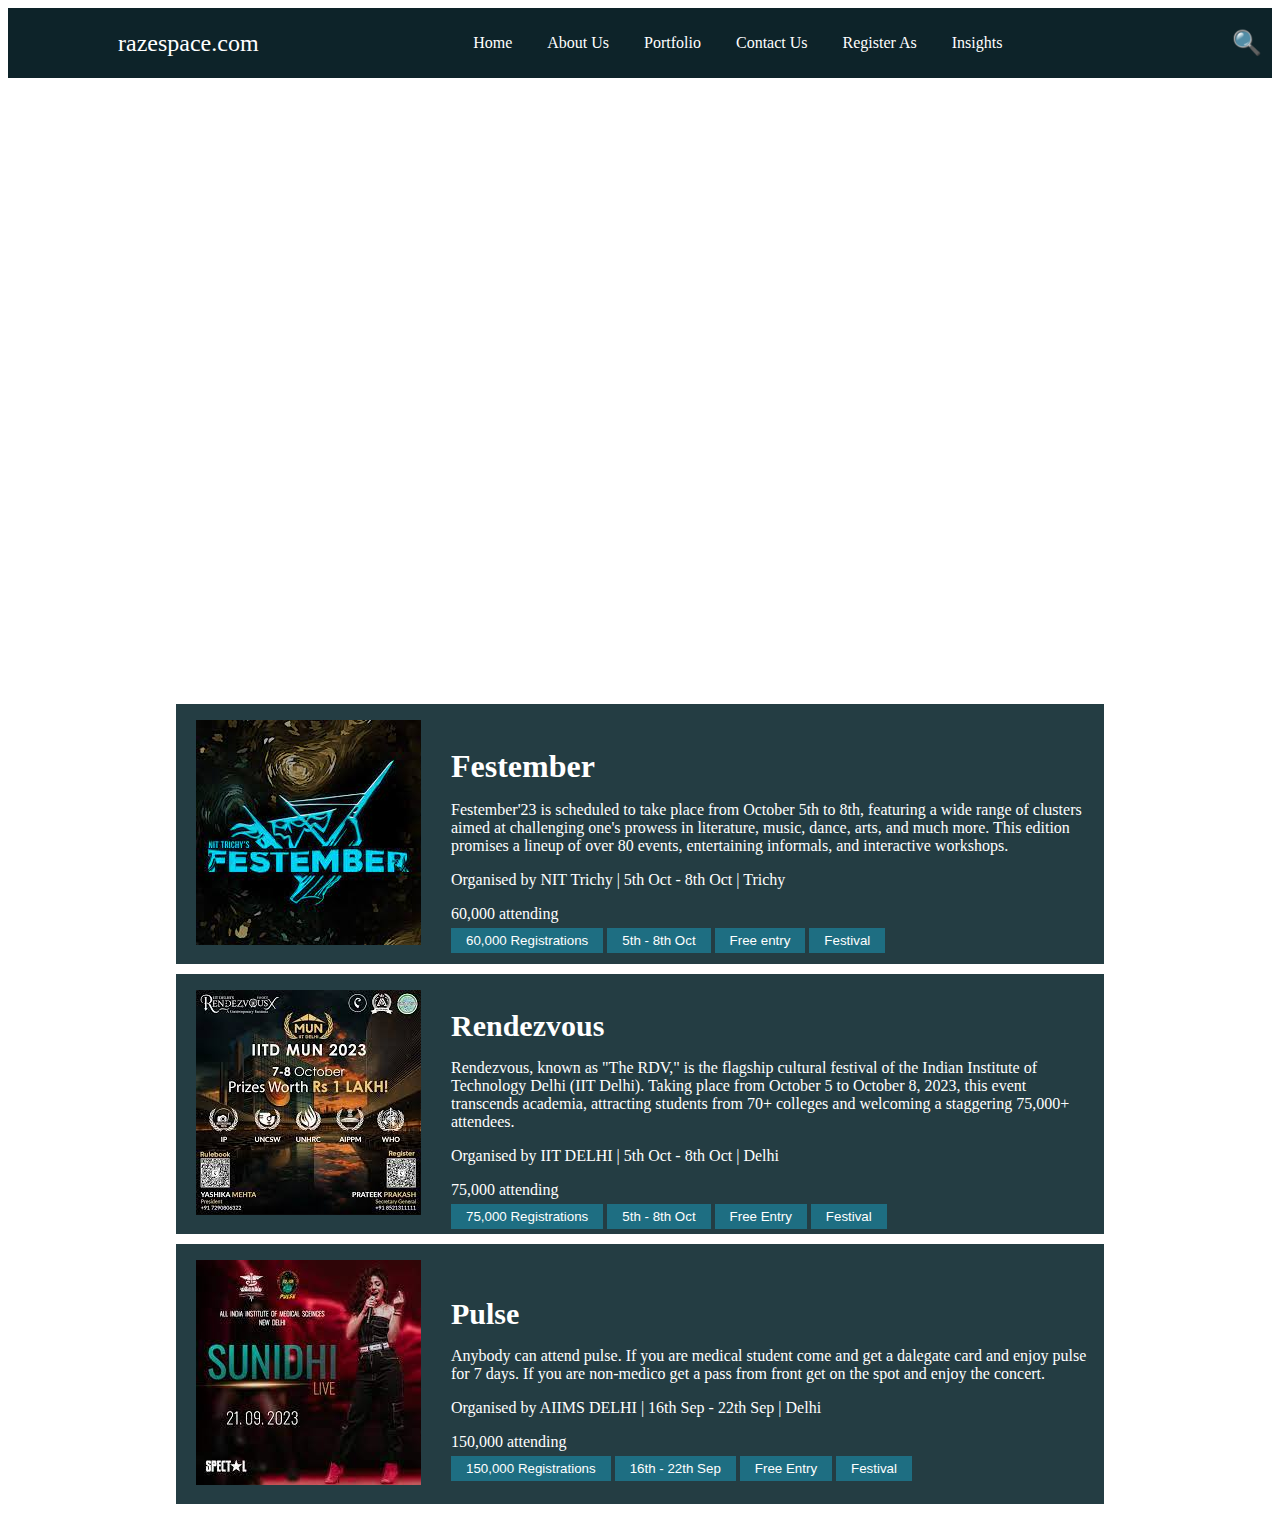
<file: index.html>
<!DOCTYPE html>
<html lang="en">
<head>
    <meta charset="UTF-8">
    <meta name="viewport" content="width=device-width, initial-scale=1.0">
    <title>Insights</title>
    <link rel="stylesheet" type="text/css" href="styles.css">
    <script src="script.js"></script>
</head>
<body>
    <header>
        <div class="logo">razespace.com</div>
        <nav>
            <ul>
                <li>Home</li>
                <li>About Us</li>
                <li>Portfolio</li>
              <li>Contact Us</li>
              <li>Register As</li>
              <li>Insights</li>
            </ul>
        </nav>
        <div id="search-icon">&#128269;</div>
    </header>

    <div class="content">
        <h1 class="heading">Join Us for the Biggest Fest of INDIA</h1>
        
        
        <p>Unleashing the power of campus engagement, Razespace envisions a future where brands thrive by connecting authentically with the student community.</p>
    </div>

    <div class="container" >
        <div class="container-item" onclick="location.href='desc1.html';" style="cursor: pointer;">
        <div class="item-image">
            <img src="[data-uri]" alt="Image Description">
        </div>
        <div class="item-text">
            <p style="font-weight: bolder; font-size: 32px;">Festember</p>
          <p style="font-size: 16px;">Festember'23 is scheduled to take place from October 5th to 8th, featuring a wide range of clusters aimed at challenging one's prowess in literature, music, dance, arts, and much more. This edition promises a lineup of over 80 events, entertaining informals, and interactive workshops.</p>
          <p style="font-size: 16px;">Organised by NIT Trichy  |  5th Oct - 8th Oct  |  Trichy</p>
          <p style="font-size: 16px;">60,000 attending</p>
          <div class="button-row">
            <button>60,000 Registrations</button>
            <button>5th - 8th Oct</button>
            <button>Free entry</button>
            <button>Festival</button>
          </div>
          
        </div>
       </div>
       <div class="container-item" onclick="location.href='desc2.html';" style="cursor: pointer;">
        <div class="item-image">
            <img src="[data-uri]" alt="Image Description">
        </div>
        <div class="item-text">
            <p style="font-weight: bolder; font-size: 30px;">Rendezvous</p>
          <p style="font-size: 16px;">Rendezvous, known as "The RDV," is the flagship cultural festival of the Indian Institute of Technology Delhi (IIT Delhi). Taking place from October 5 to October 8, 2023, this event transcends academia, attracting students from 70+ colleges and welcoming a staggering 75,000+ attendees.</p>
          <p style="font-size: 16px;">Organised by IIT DELHI  |  5th Oct - 8th Oct  |  Delhi</p>
          <p style="font-size: 16px;">75,000 attending</p>
          <div class="button-row">
            <button>75,000 Registrations</button>
            <button>5th - 8th Oct</button>
            <button>Free Entry</button>
            <button>Festival</button>
        </div>
          
        </div>
       </div>
       <div class="container-item" onclick="location.href='desc3.html';" style="cursor: pointer;">
        <div class="item-image">
            <img src="[data-uri]" alt="Image Description">
        </div>
        <div class="item-text">
            <p style="font-weight: bolder; font-size: 30px;">Pulse</p>
          <p style="font-size: 16px;">Anybody can attend pulse. If you are medical student come and get a dalegate card and enjoy pulse for 7 days. If you are non-medico get a pass from front get on the spot and enjoy the concert.</p>
          <p style="font-size: 16px;">Organised by AIIMS DELHI  |  16th Sep - 22th Sep  |  Delhi</p>
          <p style="font-size: 16px;">150,000 attending</p>
          <div class="button-row">
            <button>150,000 Registrations</button>
            <button>16th - 22th Sep</button>
            <button>Free Entry</button>
            <button>Festival</button>
        </div>
          
        </div>
       </div>

    </div>
</body>
</html>
</file>
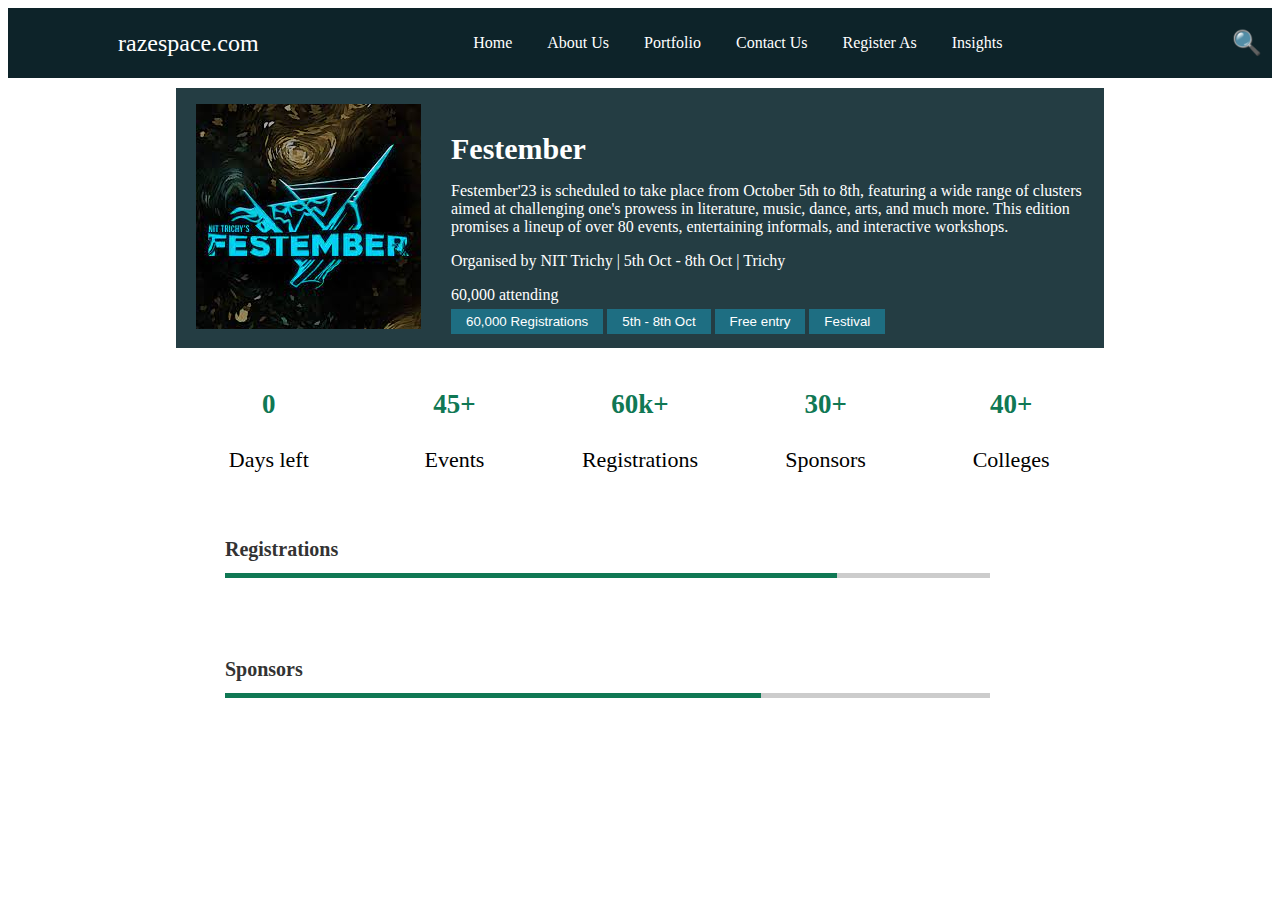
<file: desc1.html>
<!DOCTYPE html>
<html lang="en">
<head>
    <meta charset="UTF-8">
    <meta name="viewport" content="width=device-width, initial-scale=1.0">
    <title>Festember</title>
    <link rel="stylesheet" type="text/css" href="styles.css">
    <script src="script.js"></script>
</head>
<body>
    <header>
        <div class="logo">razespace.com</div>
        <nav>
            <ul>
                <li>Home</li>
                <li>About Us</li>
                <li>Portfolio</li>
              <li>Contact Us</li>
              <li>Register As</li>
              <li>Insights</li>
            </ul>
        </nav>
        <div id="search-icon">&#128269;</div>
    </header>

    <div class="container" onclick="location.href='desc.html';" style="cursor: pointer;">
        <div class="container-item">
        <div class="item-image">
            <img src="[data-uri]" alt="Image Description">
        </div>
        <div class="item-text">
            <p style="font-weight: bolder; font-size: 30px;">Festember</p>
          <p style="font-size: 16px;">Festember'23 is scheduled to take place from October 5th to 8th, featuring a wide range of clusters aimed at challenging one's prowess in literature, music, dance, arts, and much more. This edition promises a lineup of over 80 events, entertaining informals, and interactive workshops.</p>
          <p style="font-size: 16px;">Organised by NIT Trichy  |  5th Oct - 8th Oct  |  Trichy</p>
          <p style="font-size: 16px;">60,000 attending</p>
          <div class="button-row">
            <button>60,000 Registrations</button>
            <button>5th - 8th Oct</button>
            <button>Free entry</button>
            <button>Festival</button>
          </div>
          
        </div>
       </div>   
    </div>
    <div class="container">
        <div class="container-item2">
            <div class="sub-container">
                <div class="text">
                    <p class="numbers">0</p>
                    <p class="font">Days left</p>
                </div>
            </div>
            <div class="sub-container">
                <div class="text">
                    <p class="numbers">45+</p>
                    <p class="font">Events</p>
                </div>
            </div>
            <div class="sub-container">
                <div class="text">
                    <p class="numbers">60k+</p>
                    <p class="font">Registrations</p>
                </div>
            </div>
            <div class="sub-container">
                <div class="text">
                    <p class="numbers">30+</p>
                    <p class="font">Sponsors</p>
                </div>
            </div>
            <div class="sub-container">
                <div class="text">
                    <p class="numbers">40+</p>
                    <p class="font">Colleges</p>
                </div>
            </div>
        </div>
    </div>
    
    <div class="container2">
        <div class="container-item3">
            <div class="textRegistration">Registrations</div>
            <div class="progress-bar">
                <div class="fill"></div>
            </div>
        
       </div>   
    </div>
    <div class="container2">
        <div class="container-item3">
            <div class="textRegistration">Sponsors</div>
            <div class="progress-bar">
                <div class="fill2"></div>
            </div>
        
        
       </div>   
    </div>
</body>
</html>
</file>
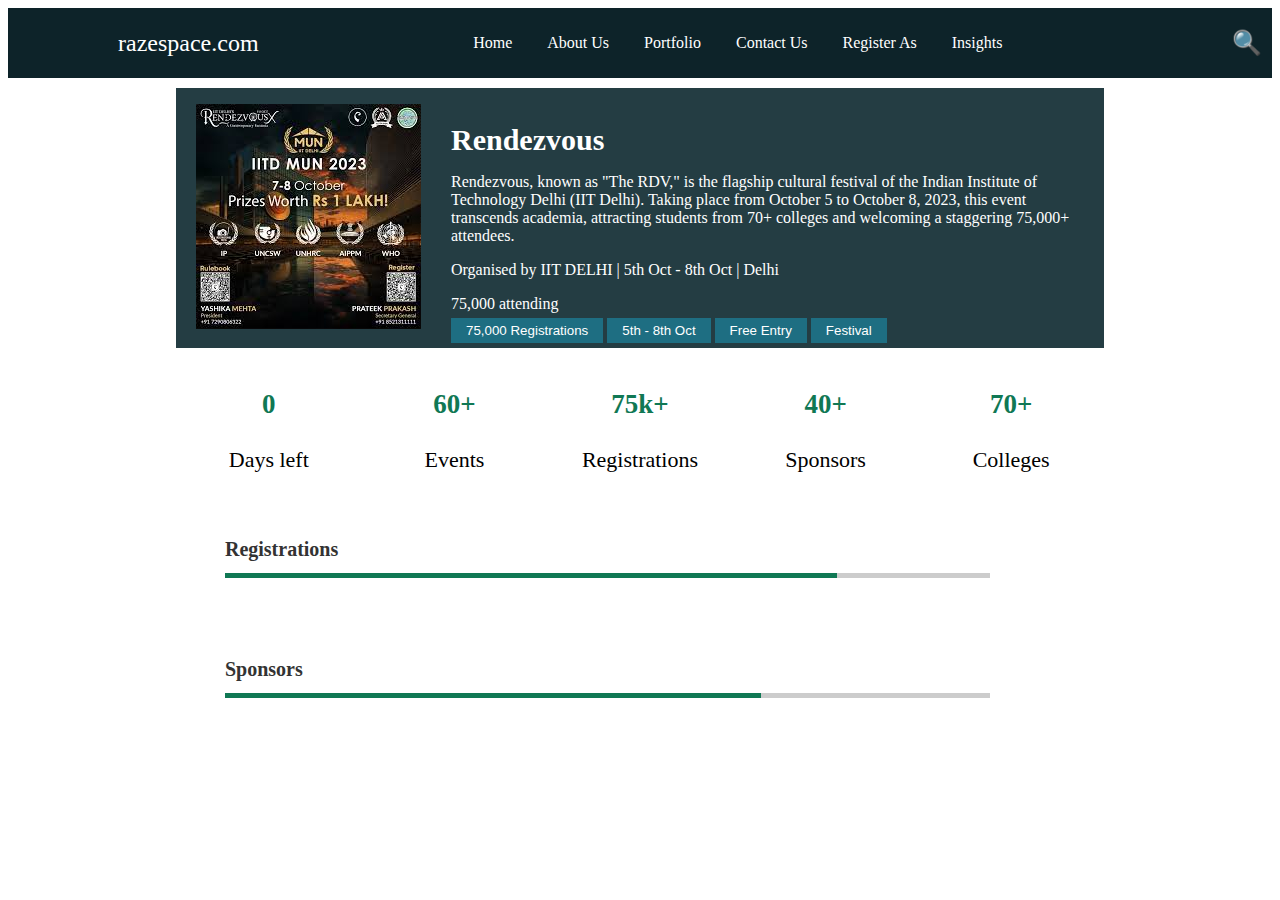
<file: desc2.html>
<!DOCTYPE html>
<html lang="en">
<head>
    <meta charset="UTF-8">
    <meta name="viewport" content="width=device-width, initial-scale=1.0">
    <title>Rendezvous</title>
    <link rel="stylesheet" type="text/css" href="styles.css">
    <script src="script.js"></script>
</head>
<body>
    <header>
        <div class="logo">razespace.com</div>
        <nav>
            <ul>
                <li>Home</li>
                <li>About Us</li>
                <li>Portfolio</li>
              <li>Contact Us</li>
              <li>Register As</li>
              <li>Insights</li>
            </ul>
        </nav>
        <div id="search-icon">&#128269;</div>
    </header>

    <div class="container" onclick="location.href='desc.html';" style="cursor: pointer;">
        <div class="container-item">
        <div class="item-image">
            <img src="[data-uri]" alt="Image Description">
        </div>
        <div class="item-text">
            <p style="font-weight: bolder; font-size: 30px;">Rendezvous</p>
          <p style="font-size: 16px;">Rendezvous, known as "The RDV," is the flagship cultural festival of the Indian Institute of Technology Delhi (IIT Delhi). Taking place from October 5 to October 8, 2023, this event transcends academia, attracting students from 70+ colleges and welcoming a staggering 75,000+ attendees.</p>
          <p style="font-size: 16px;">Organised by IIT DELHI  |  5th Oct - 8th Oct  |  Delhi</p>
          <p style="font-size: 16px;">75,000 attending</p>
          <div class="button-row">
            <button>75,000 Registrations</button>
            <button>5th - 8th Oct</button>
            <button>Free Entry</button>
            <button>Festival</button>
        </div>
          
        </div>
       </div>   
    </div>
    <div class="container">
        <div class="container-item2">
            <div class="sub-container">
                <div class="text">
                    <p class="numbers">0</p>
                    <p class="font">Days left</p>
                </div>
            </div>
            <div class="sub-container">
                <div class="text">
                    <p class="numbers">60+</p>
                    <p class="font">Events</p>
                </div>
            </div>
            <div class="sub-container">
                <div class="text">
                    <p class="numbers">75k+</p>
                    <p class="font">Registrations</p>
                </div>
            </div>
            <div class="sub-container">
                <div class="text">
                    <p class="numbers">40+</p>
                    <p class="font">Sponsors</p>
                </div>
            </div>
            <div class="sub-container">
                <div class="text">
                    <p class="numbers">70+</p>
                    <p class="font">Colleges</p>
                </div>
            </div>
        </div>
    </div>
    
    <div class="container2">
        <div class="container-item3">
            <div class="textRegistration">Registrations</div>
            <div class="progress-bar">
                <div class="fill"></div>
            </div>
        
       </div>   
    </div>
    <div class="container2">
        <div class="container-item3">
            <div class="textRegistration">Sponsors</div>
            <div class="progress-bar">
                <div class="fill2"></div>
            </div>
        
        
       </div>   
    </div>
</body>
</html>
</file>
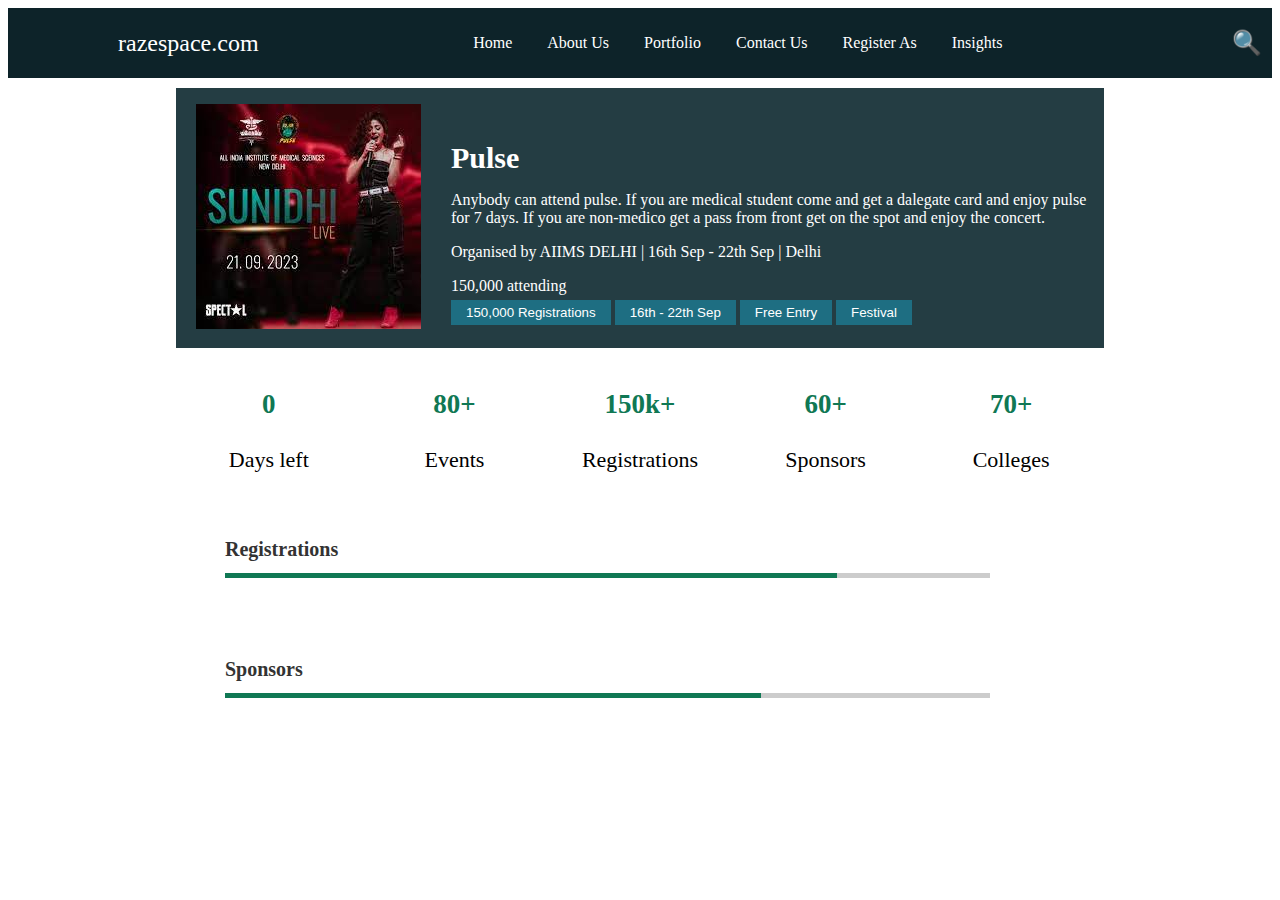
<file: desc3.html>
<!DOCTYPE html>
<html lang="en">
<head>
    <meta charset="UTF-8">
    <meta name="viewport" content="width=device-width, initial-scale=1.0">
    <title>Pulse</title>
    <link rel="stylesheet" type="text/css" href="styles.css">
    <script src="script.js"></script>
</head>
<body>
    <header>
        <div class="logo">razespace.com</div>
        <nav>
            <ul>
                <li>Home</li>
                <li>About Us</li>
                <li>Portfolio</li>
              <li>Contact Us</li>
              <li>Register As</li>
              <li>Insights</li>
            </ul>
        </nav>
        <div id="search-icon">&#128269;</div>
    </header>

    <div class="container" onclick="location.href='desc.html';" style="cursor: pointer;">
        <div class="container-item">
        <div class="item-image">
            <img src="[data-uri]" alt="Image Description">
        </div>
        <div class="item-text">
            <p style="font-weight: bolder; font-size: 30px;" >Pulse</p>
            <p style="font-size: 16px;">Anybody can attend pulse. If you are medical student come and get a dalegate card and enjoy pulse for 7 days. If you are non-medico get a pass from front get on the spot and enjoy the concert.</p>
            <p style="font-size: 16px;">Organised by AIIMS DELHI  |  16th Sep - 22th Sep  |  Delhi</p>
            <p style="font-size: 16px;">150,000 attending</p>
            <div class="button-row">
              <button>150,000 Registrations</button>
              <button>16th - 22th Sep</button>
              <button>Free Entry</button>
              <button>Festival</button>
        </div>
          
        </div>
       </div>   
    </div>
    <div class="container">
        <div class="container-item2">
            <div class="sub-container">
                <div class="text">
                    <p class="numbers">0</p>
                    <p class="font">Days left</p>
                </div>
            </div>
            <div class="sub-container">
                <div class="text">
                    <p class="numbers">80+</p>
                    <p class="font">Events</p>
                </div>
            </div>
            <div class="sub-container">
                <div class="text">
                    <p class="numbers">150k+</p>
                    <p class="font">Registrations</p>
                </div>
            </div>
            <div class="sub-container">
                <div class="text">
                    <p class="numbers">60+</p>
                    <p class="font">Sponsors</p>
                </div>
            </div>
            <div class="sub-container">
                <div class="text">
                    <p class="numbers">70+</p>
                    <p class="font">Colleges</p>
                </div>
            </div>
        </div>
    </div>
    
    <div class="container2">
        <div class="container-item3">
            <div class="textRegistration">Registrations</div>
            <div class="progress-bar">
                <div class="fill"></div>
            </div>
        
       </div>   
    </div>
    <div class="container2">
        <div class="container-item3">
            <div class="textRegistration">Sponsors</div>
            <div class="progress-bar">
                <div class="fill2"></div>
            </div>
        
        
       </div>   
    </div>
</body>
</html>
</file>
<file: styles.css>
body {
    background-image: url('https://img.freepik.com/free-photo/business-concept-with-graphic-holography_23-2149160929.jpg?size=626&ext=jpg&ga=GA1.1.855370055.1697480341&semt=ais'); /* Replace 'your-image-url.jpg' with the actual URL of your background image */
            background-size: cover; /* Adjust to your preference */
            background-repeat: no-repeat; /* Adjust to your preference */
            color: white;
}
.content h1 {
    font-size: 86px; /* Adjust the font size as needed */
}
.content p{
    font-size: 25px;
}
header {
    background-color: #0D2329;
    display: flex;
    justify-content: space-between;
    align-items: center;
    padding: 10px;
    
    
}

.logo {
    font-size: 24px;
    margin-left: 100px;
}

nav {
    margin-right: 20px;
}

nav ul {
    list-style: none;
    display: flex;
}

nav li {
    margin-right: 35px;
    cursor: pointer;
}

#search-icon {
    font-size: 24px;
}

.content {
    text-align: center;
    padding: 110px;
}

h1 {
    font-size: 36px;
}

p {
    font-size: 18px;
}

.container {
    
    justify-content: space-between;
    margin: 0 auto;
    width: 75%;
    margin-top: 10px;
}
.sub-container {
    border: 2px ; /* Add a border for visual separation */
    padding: 10px; /* Add some padding to the sub-containers */
    margin: 5px; /* Add margin to separate them */
    text-align: center; /* Center the content inside sub-containers */
    width: 18%; /* Adjust the width to your preference */
}
.container2 {
    
    justify-content: space-between;
    margin: 0 auto;
    width: 72%;
    margin-top: 20px;
}
.button-row {
   
    justify-content: flex-start;
    margin-right: 80px;
    
}
.font{
    color: #000000;
    font-size: 22px;
}

.numbers{
    color: #107854;
     font-size: 27px; 
     font-weight: bolder
}
.item-text p {
    margin-bottom: 5px; /* You can adjust the margin as needed */
}
.button-row button {
    background-color: #1e6e82; /* Change the color to your desired background color */
    color: #fff; /* Text color for the buttons */
    padding: 5px 15px; /* Adjust padding as needed */
    border: none;
    cursor: pointer;
}

.container-item {
    flex: 1;
    height: 260px;
    background-color: #243D43;
    margin: 10px;
    display: flex;
    align-items: center;
}
.container-item2 {
    flex: 1;
    height: 140px;
    background-color: #FFFFFF;
    margin: 10px;
  display: flex;
    align-items: center;
    border-radius: 15px;
}
.container-item3 {
    
    height: 100px;
    background-color: #FFFFFF;
    margin: 10px;
   
    align-items: center;
}
.item-image {
    
    padding: 10px;
    object-fit: cover;
}

.item-image img {
    width: 100%;
    height: auto;
}

.item-text {
    flex: 1;
   
    color: white;
}
.textRegistration {
    font-size: 20px; /* Adjust font size as needed */
    color: #333333; 
    margin-top: 20px;
    padding-top: 20px;
    margin-left: 30px;
    font-weight: bolder;
}
.progress-bar {
    width: 86%;
    background-color: #ccc;
    margin-right: 60px;
    margin-left: 30px;
    margin-top: 12px;
}

.progress-bar .fill {
    width: 80%;
    height: 5px; /* Adjust the height as needed */
    background-color: #107854;
    
}
.progress-bar .fill2 {
    width: 70%;
    height: 5px; /* Adjust the height as needed */
    background-color: #107854;
    
}

/* Adjust the gap between image and text */
.item-image, .item-text {
    margin: 10px;
}

@media (max-width: 768px) {
    .logo {
        font-size: 20px;
        margin-left: 20px; /* Adjust the margin for the logo */
    }

    nav {
        margin-right: 10px; /* Adjust the margin for the nav */
    }

    nav li {
        margin-right: 20px;
        display: none;
    }

    #search-icon {
        display: none; /* Hide the search icon on small screens */
    }

    .content h1 {
        font-size: 32px; /* Adjust the font size for h1 */
    }

    .content p {
        font-size: 16px; /* Adjust the font size for p */
    }

    .container {
        width: 100%; /* Make the container full width */
    }

    .container-item {
        max-width: 95%;
        height: auto;
    }

    .item-image img {
        width: 100%;
        height: auto;
    }

    .item-text {
        text-align: center; /* Center text in small screens */
        margin: 10px;
    }

    .button-row {
        flex-direction: column;
        align-items: center;
        margin: 10px 0; /* Adjust margin for button row */
    }

    .button-row button {
        margin: 5px 0; /* Adjust margin for buttons */
    }
    .container2{
        width: 90%;
    }
    .container-item2 {
        flex: 1;
        height: 140px;
        background-color: #FFFFFF;
        margin: 6px;
        display: flex;
        align-items: center;
        border-radius: 8px;
    }
    .font{
        color: #000000;
        font-size: 15px;
        font-weight: bold;
    }
}

@media (min-width: 321px) and (max-width: 690px) {
    .logo {
        font-size: 20px;
        margin-left: 20px; /* Adjust the margin for the logo */
    }

    nav {
        margin-right: 8px; /* Adjust the margin for the nav */
    }

    nav li {
        margin-right: 16px;
        display: none;
    }

    #search-icon {
        display: none; /* Hide the search icon on small screens */
    }

    

    .container {
        width: 100%; /* Make the container full width */
    }

    .container-item {
        max-width: 92%;
        height: auto;
        overflow: hidden; /* Prevent item-text from crossing boundaries */
    }

    .item-image img {
        width: 100%;
        max-height: 140px; /* Adjust the maximum height for item-image */
        height: auto;
    }

    .container-item {
        flex-direction: column; /* Stack item-image and item-text in a column */
    }

    .item-text {
        text-align: center;
        margin: 10px;
    }

    .button-row {
        flex-direction: column;
        align-items: center;
        margin: 8px 0; /* Adjust margin for button row */
    }

    .button-row button {
        margin: 5px 0; /* Adjust margin for buttons */
    }

    .container2 {
        width: 90%;
    }

    .container-item2 {
        flex: 1;
        height: auto;
        background-color: #FFFFFF;
        margin: 5px;
        display: flex;
        flex-direction: column;
        border-radius: 5px;
        justify-content: space-between;
    }

    .item-text p {
        margin: 5px 0; /* Add margin between the paragraphs in item-text */
    }

    .font {
        color: #000000;
        font-size: 10px;
        font-weight: bold;
    }

    .numbers {
        color: #107854;
        font-size: 11px;
        font-weight: bold;
    }

    .sub-container {
        border: 1px; /* Add a border for visual separation */
        padding: 5px; /* Add some padding to the sub-containers */
        margin: 2px; /* Add margin to separate them */
        text-align: center; /* Center the content inside sub-containers */
        width: 12%; /* Adjust the width to your preference */
    }
    
    .content{
      
      width: 100%;
      align-items: center;
      flex: 1;
      padding-right: 40px;     
    }
    
    .heading{
       
       max-width: 150px;
       align-self: center;
      
        padding-right: 190px;
       
    }
    .content h1 {
        font-size: 30px; /* Adjust the font size for h1 */
       
        
    }

    .content p {
        font-size: 12px; /* Adjust the font size for p */
        padding-right: 190px;
        
    }
}
</file>
